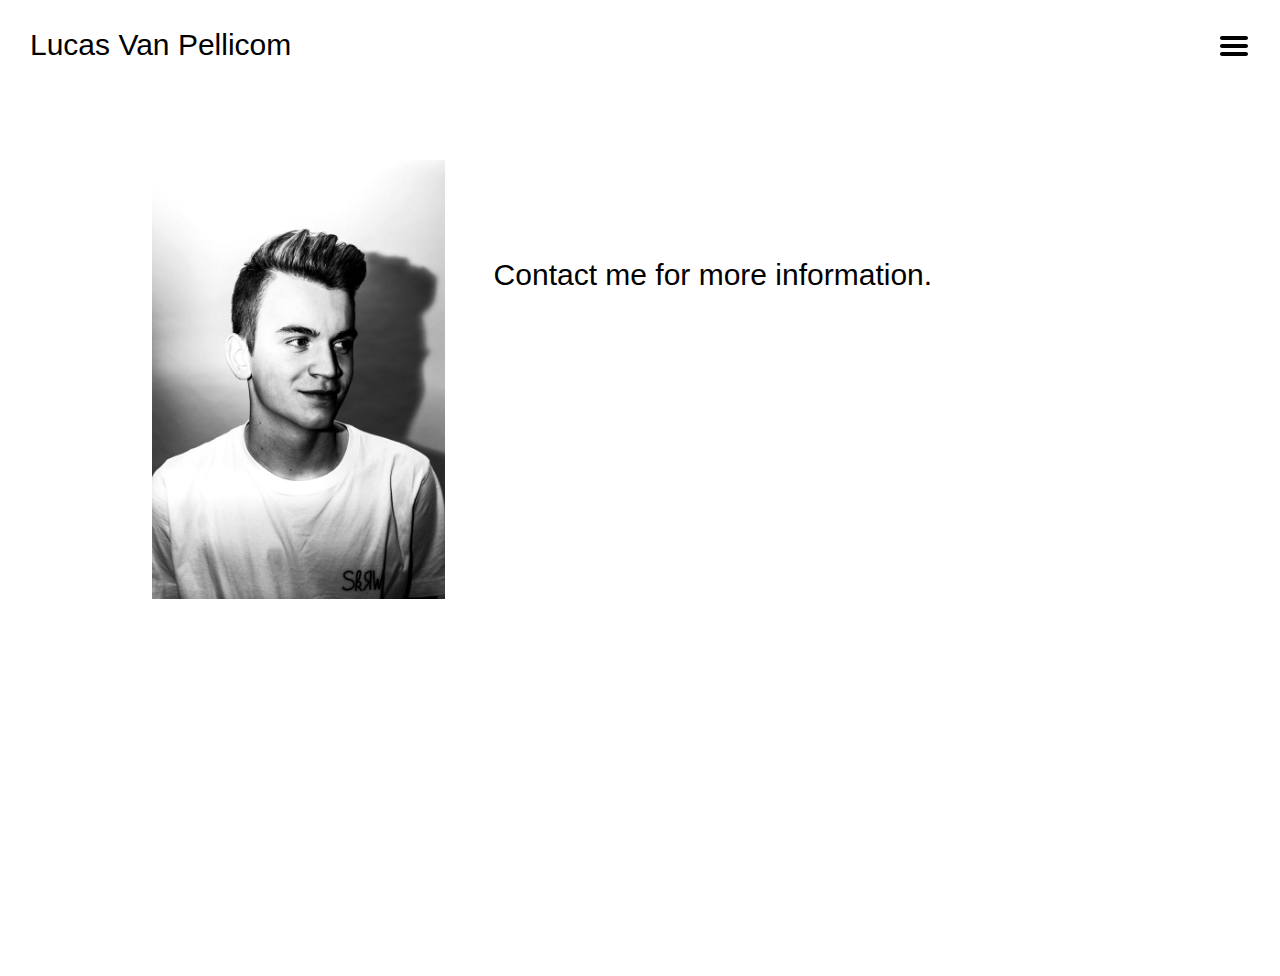
<file: contact.html>
<!doctype html>
<html>
	<head>
		<title>Oefening 7</title>
		<link rel="stylesheet" type="text/css" href="reset_plus.css">
		<link rel="stylesheet" type="text/css" href="stijl.css">
		<script src="script.js" defer></script>
		<meta charset="utf-8">
	</head>
	<body>
			<main>
				<h1>Lucas Van Pellicom</h1>

        <div class="me">
          <img src="img/Lucas.jpg">
          <div class="textMe">
            <h1>Contact me for more information.</h1>
								<iframe src="https://docs.google.com/forms/d/e/1FAIpQLScOc5FM2bPYUSvf1u5fAH-jD1KtKbMSyjQgew1wL9oI1mf4nQ/viewform?embedded=true" width="640" height="623" frameborder="0" marginheight="0" marginwidth="0">Laden…</iframe>
          </div>
        </div>

      </main>
      <a href="#" class="menu"><img src="img/hamburger.svg"></a>
      <nav class="onzichtbaar">
        <a href="#" class="light">Normal Mode</a>
        <a href="#" class="dark">Eye Care Mode</a>
        <a href="index.html">Lucas</a>
        <a href="#">Biography</a>
        <a href="#">Work</a>
        <a href="#">School</a>
      </nav>
  </body>
</html>
</file>
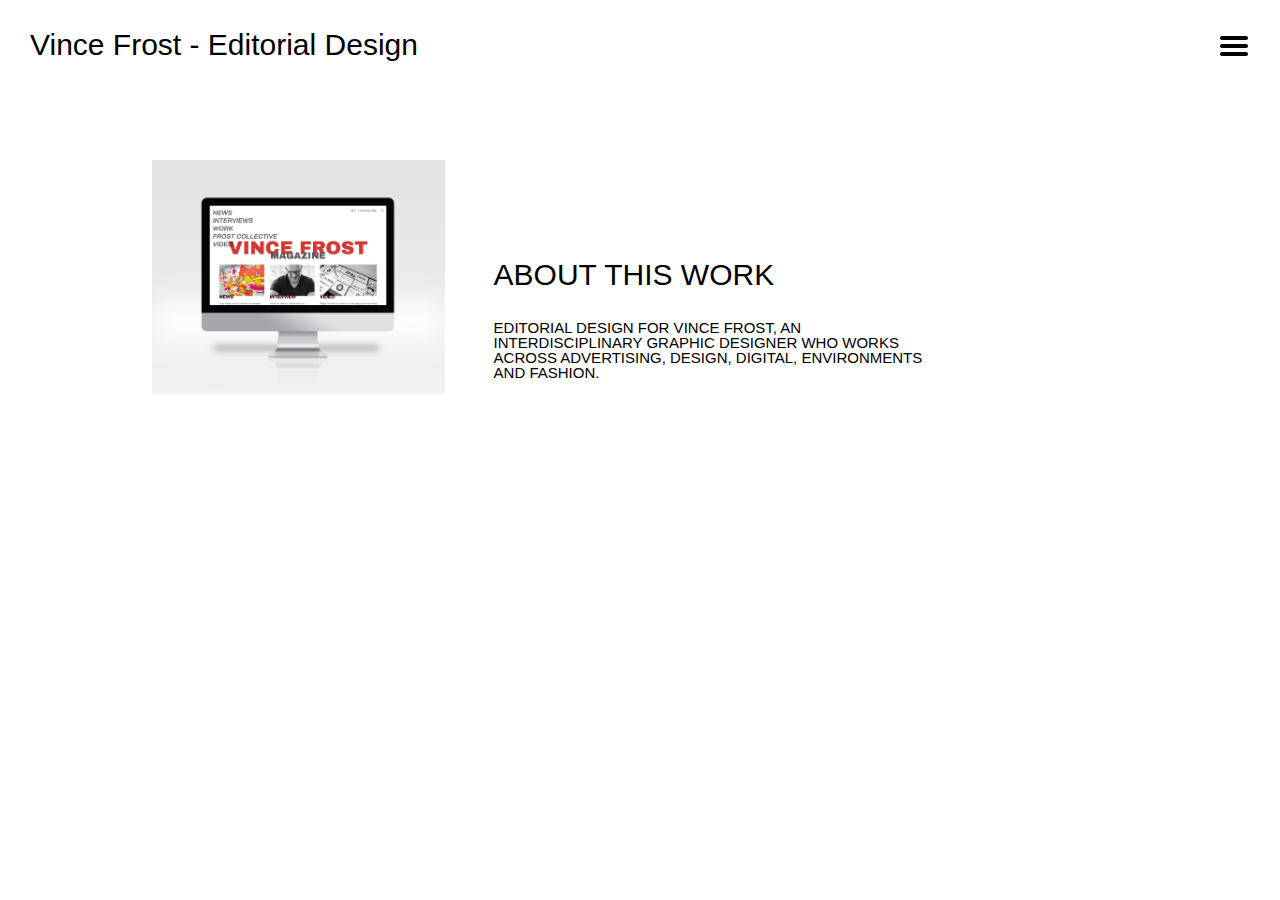
<file: Vincefrost.html>
<!doctype html>
<html>
	<head>
		<title>Oefening 7</title>
		<link rel="stylesheet" type="text/css" href="reset_plus.css">
		<link rel="stylesheet" type="text/css" href="stijl.css">
		<script src="script.js" defer></script>
		<meta charset="utf-8">
	</head>
	<body>
			<main>
				<h1>Vince Frost - Editorial Design</h1>

        <div class="me">
          <img src="img/1 computer.png">
          <div class="textMe">
            <h1>ABOUT THIS WORK</h1>
            <p>EDITORIAL DESIGN FOR VINCE FROST, AN INTERDISCIPLINARY GRAPHIC DESIGNER WHO WORKS ACROSS ADVERTISING, DESIGN, DIGITAL, ENVIRONMENTS AND FASHION.</p>
          </div>
        </div>

      </main>
      <a href="#" class="menu"><img src="img/hamburger.svg"></a>
      <nav class="onzichtbaar">
        <a href="#" class="light">Normal Mode</a>
        <a href="#" class="dark">Eye Care Mode</a>
        <a href="index.html">Lucas</a>
        <a href="#">Biography</a>
        <a href="#">Work</a>
        <a href="#">School</a>
      </nav>
  </body>
</html>
</file>
<file: stijl.css>
body {
	font-family: Arial;
	font-size: 2rem;
}

h1 {
	margin-bottom: 3rem;
	font-size: 3rem;
	color: black;
}

img.logolucas {
	margin-bottom: 3rem;
	width: 50%;
}

p {
	margin-bottom: 3rem;
	color: black;
	font-size: 1.5rem;
}

.menu {
	position: fixed;
	top: 3rem;
	right: 3rem;
}

.navigatieDarkLight a{
	color: black;
	text-decoration: none;
	font-size: 2rem;
	margin-right: 3rem;
	padding: .3rem;
}

nav {
	background-color: #8D8741;
	width: 40%;
	height: 100vh;
	position: fixed;
	top: 0;
	right: 0;
	padding: 5rem;
}

nav.onzichtbaar {
	display: none;
}

main {
	min-height: 100vh;
	padding: 3rem;
}

nav a {
	display: block;
	text-decoration: none;
	color: white;
	font-size: 2rem;
	margin-bottom: 3rem;
}

body.dark {
	background-color: #659DBD;
}

.dark h1, .dark p {
	color: white;
}

.light {
	background-color: #659DBD;
	padding: 5px;
}

.dark nav a:nth-child(2) {
	background-color: #659DBD;
	color: white;
	padding: 5px;
}

.dark nav a:nth-child(1) {
	background-color: #8D8741;
}


/* img */

@supports (display: grid) {
  .imgRaster {
    display: grid;
    grid-template-columns: 1;
    width: 80%;
    margin-left: 20%;
  }
  .imgRaster img {
    width:80%;
  }
  .img2, .img4, .img7 {
    margin-top: -3em;
    margin-left: 2em;
    border: 5px solid #659DBD;
    box-shadow: 2px 2px 5px #659DBD;
    transform: rotate(2deg);
  }
  .img1, .img6, .img8 {
    border: 5px solid #DAAD86;
    margin-left: -1em;
    box-shadow: 2px 2px 5px #DAAD86;
  }
  .img6 {
    transform: rotate(-10deg);
    margin-left: -2em;
  }
  .img3, .img5 {
    margin-top: -2em;
    margin-left: -2em;
    border: 5px solid #FBEEC1;
    box-shadow: 2px 2px 5px #FBEEC1;
  }

  @media(min-width: 950px) {
    .imgRaster {
      display: grid;
      grid-template-columns:repeat(2, 1fr);
      grid-template-areas:
        "afbeelding1 afbeelding3"
        "afbeelding2 afbeelding4"
        "afbeelding5 afbeelding6"
        "afbeelding7 afbeelding8";
      margin-left: 15%;
      grid-gap: 10px;
    }
    .imgRaster .img1 { grid-area: afbeelding1 ; }
    .imgRaster .img2 { grid-area: afbeelding2 ; transform: rotate(90deg) ; margin-top: 7.5em ; transition-duration: 1.5s; }
    .imgRaster .img3 { grid-area: afbeelding3 ; }
    .imgRaster .img4 { grid-area: afbeelding4 ; transform: rotate(90deg) ; margin-top: 7.5em ; transition-duration: 1.5s; }
    .imgRaster .img5 { grid-area: afbeelding5 ; }
    .imgRaster .img6 { grid-area: afbeelding6 ; transform: rotate(0deg) ; }
    .imgRaster .img7 { grid-area: afbeelding7 ; transform: rotate(0deg) ;}
    .imgRaster .img8 { grid-area: afbeelding8 ; transform: rotate(90deg) ; margin: 7.5em 0 10em 0 ; transition-duration: 1.5s }

    .imgRaster .img2:hover, .imgRaster .img4:hover, .imgRaster .img8:hover{
      transform: rotate(0deg);
      transition-duration: 1.5s;
      transform: scale(1.5)
    }

    .imgRaster img {
      width: 80%;
      margin-top: 0em;
      margin-left: 0em;
    }
  }


  @media(min-width: 1200px) {
    .imgRaster img {
      width: 80%;
      margin-top: 0em;
      margin-left: 10%;
    }
    .imgRaster .img1 { grid-area: afbeelding1 ; margin-bottom: 5em; }
    .imgRaster .img2 { grid-area: afbeelding2 ; transform: rotate(0deg) ; margin: 10em 0 0 -5em ; transition-duration: 1.5s; }
    .imgRaster .img3 { grid-area: afbeelding3 ; margin-bottom: 5em; }
    .imgRaster .img4 { grid-area: afbeelding4 ; transform: rotate(0deg) ; margin: 10em 0 0 -5em ; transition-duration: 1.5s; }
    .imgRaster .img5 { grid-area: afbeelding5 ; margin-bottom: 5em; }
    .imgRaster .img6 { grid-area: afbeelding6 ; transform: rotate(0deg) ; margin: 0em 0 0 -4em ; }
    .imgRaster .img7 { grid-area: afbeelding7 ; transform: rotate(0deg) ;}
    .imgRaster .img8 { grid-area: afbeelding8 ; transform: rotate(0deg) ; margin: 10em 0 10em -5em ; transition-duration: 1.5s }
		.imgRaster {
			margin-top: 5em;
		}
	}
  .imgRaster .img2:hover, .imgRaster .img4:hover, .imgRaster .img8:hover{
      transition-duration: 1.5s;
      transform: scale(1.2)
  }
}
.dark .img2, .dark .img4, .dark .img7 {
	border: 5px solid #8D8741;
	box-shadow: 2px 2px 5px #8D8741;
}

.aboutMe {
	margin-top: 5em;
}

/* about me page */
.me {
	width: 80%;
	margin-left: 10%;
	margin-top: 5em;
	display: grid;
	grid-template-columns: 30% 45%;
	grid-gap: 5%;
}
.me img {
	grid-column: 1;
	width: 100%;
}
.me .textMe {
	grid-column: 2;
	margin-top: 5em;
}
@media(max-width:1200px) {
	.me {
		width: 80%;
		margin-left: 10%;
		margin-top: 5em;
		display: grid;
		grid-template-columns: 1fr;
		grid-gap: 5%;
	}
	.me img {
		grid-column: 1;
		width: 98%;
	}
	.me .textMe {
		grid-column: 1;
		margin-top: 2em;
	}
}
</file>
